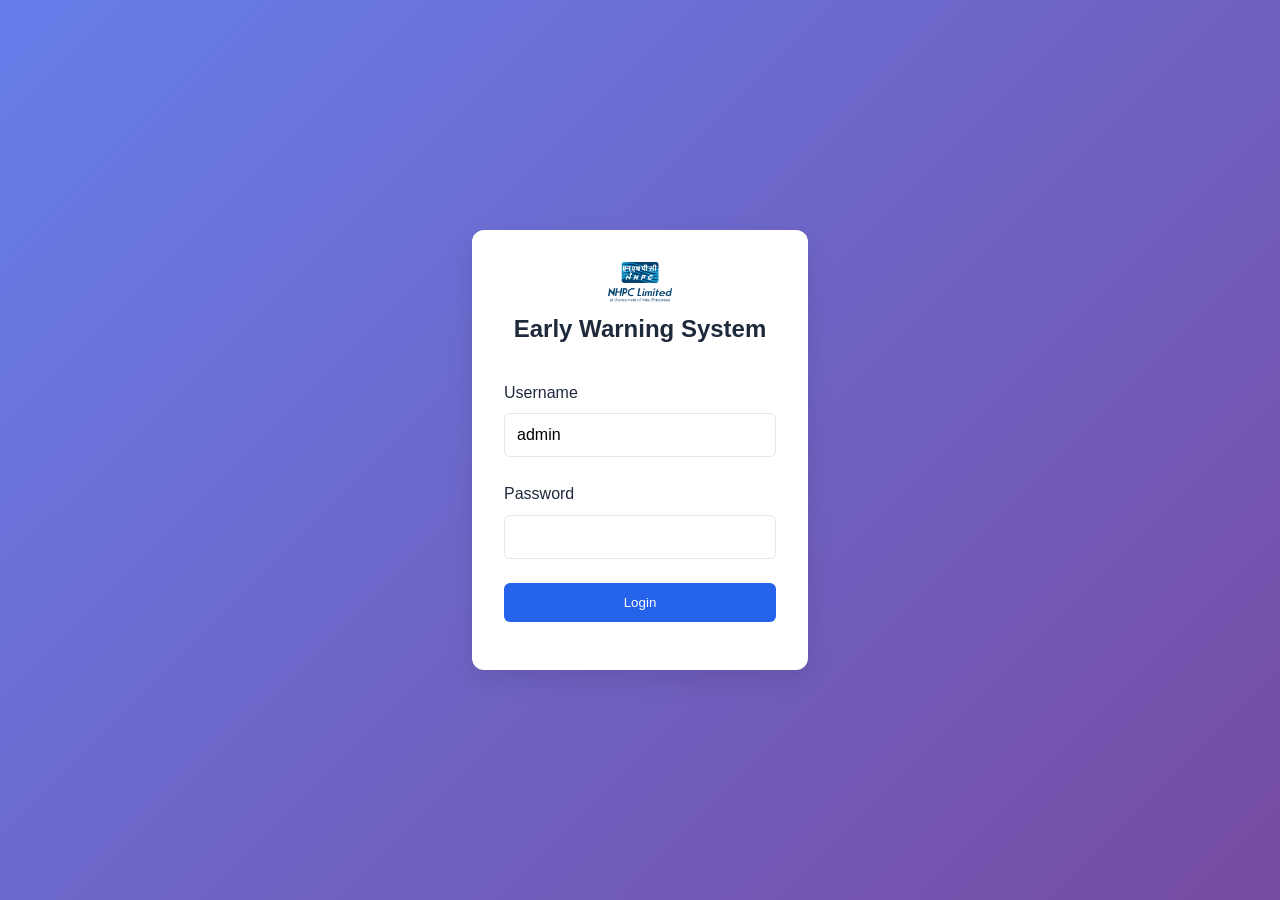
<file: frontend/index.html>
<!DOCTYPE html>
<html lang="en">
<head>
    <meta charset="UTF-8">
    <meta name="viewport" content="width=device-width, initial-scale=1.0">
    <title>Early Warning System</title>
    <link rel="stylesheet" href="css/main.css">
    <script src="https://cdn.plot.ly/plotly-latest.min.js"></script>
</head>
<body>
<nav class="navbar">
    <div class="nav-container">
        <div class="nav-brand">
            <img src="assets/nhpc_logo.png" alt="NHPC Logo" class="logo">
            <h1>Early Warning System</h1>
        </div>
        <div class="nav-menu" id="navMenu">
            <a href="index.html" class="nav-link active">Home</a>
            <a href="clean-data.html" class="nav-link">Clean Data</a>
            <a href="add-project.html" class="nav-link">Add Project</a>
            <a href="view-projects.html" class="nav-link">View Projects</a>
            <a href="#" class="nav-link" id="logoutBtn">Logout</a>
        </div>
    </div>
</nav>

<main class="container">
    <div class="hero-section">
        <h2>Welcome to Early Warning System</h2>
        <p>Advanced time-series anomaly detection and forecasting platform</p>
    </div>

    <div class="features-grid">
        <div class="feature-card">
            <div class="feature-icon">📊</div>
            <h3>Data Cleaning</h3>
            <p>Clean and preprocess your time-series data</p>
            <a href="clean-data.html" class="btn btn-primary">Clean Data</a>
        </div>

        <div class="feature-card">
            <div class="feature-icon">➕</div>
            <h3>Add Project</h3>
            <p>Create new monitoring projects with ML models</p>
            <a href="add-project.html" class="btn btn-primary">Add Project</a>
        </div>

        <div class="feature-card">
            <div class="feature-icon">📈</div>
            <h3>View Projects</h3>
            <p>Monitor and analyze your active projects</p>
            <a href="view-projects.html" class="btn btn-primary">View Projects</a>
        </div>
    </div>

    <div class="stats-section">
        <h3>System Statistics</h3>
        <div class="stats-grid" id="statsGrid">
            <!-- Stats will be loaded dynamically -->
        </div>
    </div>
</main>

<script src="js/main.js"></script>
<script src="js/auth.js"></script>
</body>
</html>
</file>
<file: frontend/css/main.css>
:root {
    --primary-color: #2563eb;
    --secondary-color: #64748b;
    --success-color: #22c55e;
    --danger-color: #ef4444;
    --warning-color: #f59e0b;
    --background-color: #f8fafc;
    --card-background: #ffffff;
    --text-primary: #1e293b;
    --text-secondary: #64748b;
    --border-color: #e2e8f0;
    --shadow: 0 1px 3px 0 rgba(0, 0, 0, 0.1);
}


* {
    margin: 0;
    padding: 0;
    box-sizing: border-box;
}

body {
    font-family: -apple-system, BlinkMacSystemFont, 'Segoe UI', Roboto, sans-serif;
    background-color: var(--background-color);
    color: var(--text-primary);
    line-height: 1.6;
}

/* Navbar */
.navbar {
    background-color: var(--card-background);
    box-shadow: var(--shadow);
    position: sticky;
    top: 0;
    z-index: 100;
}

.nav-container {
    max-width: 1200px;
    margin: 0 auto;
    padding: 1rem 2rem;
    display: flex;
    justify-content: space-between;
    align-items: center;
}

.nav-brand {
    display: flex;
    align-items: center;
    gap: 1rem;
}

.logo {
    height: 40px;
    width: auto;
}

.nav-brand h1 {
    font-size: 1.5rem;
    font-weight: 600;
}

.nav-menu {
    display: flex;
    gap: 2rem;
}

.nav-link {
    text-decoration: none;
    color: var(--text-secondary);
    font-weight: 500;
    transition: color 0.3s;
}

.nav-link:hover,
.nav-link.active {
    color: var(--primary-color);
}

/* Container */
.container {
    max-width: 1200px;
    margin: 0 auto;
    padding: 2rem;
}

/* Hero Section */
.hero-section {
    text-align: center;
    padding: 3rem 0;
}

.hero-section h2 {
    font-size: 2.5rem;
    margin-bottom: 1rem;
}

/* Features Grid */
.features-grid {
    display: grid;
    grid-template-columns: repeat(auto-fit, minmax(300px, 1fr));
    gap: 2rem;
    margin: 3rem 0;
}

.feature-card {
    background: var(--card-background);
    padding: 2rem;
    border-radius: 8px;
    box-shadow: var(--shadow);
    text-align: center;
    transition: transform 0.3s;
}

.feature-card:hover {
    transform: translateY(-4px);
    box-shadow: 0 4px 6px -1px rgba(0, 0, 0, 0.1);
}

.feature-icon {
    font-size: 3rem;
    margin-bottom: 1rem;
}

/* Buttons */
.btn {
    display: inline-block;
    padding: 0.75rem 1.5rem;
    border: none;
    border-radius: 6px;
    font-weight: 500;
    text-decoration: none;
    cursor: pointer;
    transition: all 0.3s;
}

.btn-primary {
    background-color: var(--primary-color);
    color: white;
}

.btn-primary:hover {
    background-color: #1d4ed8;
}

.btn-secondary {
    background-color: var(--secondary-color);
    color: white;
}

.btn-success {
    background-color: var(--success-color);
    color: white;
}

.btn-danger {
    background-color: var(--danger-color);
    color: white;
}

.btn-block {
    display: block;
    width: 100%;
}

/* Forms */
.form-section {
    background: var(--card-background);
    padding: 2rem;
    border-radius: 8px;
    margin-bottom: 2rem;
    box-shadow: var(--shadow);
}

.form-group {
    margin-bottom: 1.5rem;
}

.form-group label {
    display: block;
    margin-bottom: 0.5rem;
    font-weight: 500;
}

.form-group input,
.form-group select,
.form-group textarea {
    width: 100%;
    padding: 0.75rem;
    border: 1px solid var(--border-color);
    border-radius: 6px;
    font-size: 1rem;
}

.form-group input:focus,
.form-group select:focus {
    outline: none;
    border-color: var(--primary-color);
}

.form-row {
    display: grid;
    grid-template-columns: 1fr 1fr;
    gap: 1rem;
}

.form-actions {
    display: flex;
    gap: 1rem;
    justify-content: flex-end;
}

/* Login Page */
.login-page {
    display: flex;
    align-items: center;
    justify-content: center;
    min-height: 100vh;
    background: linear-gradient(135deg, #667eea 0%, #764ba2 100%);
}

.login-container {
    width: 100%;
    max-width: 400px;
    padding: 2rem;
}

.login-card {
    background: var(--card-background);
    padding: 2rem;
    border-radius: 12px;
    box-shadow: 0 10px 25px rgba(0, 0, 0, 0.1);
}

.login-header {
    text-align: center;
    margin-bottom: 2rem;
}

.error-message {
    color: var(--danger-color);
    text-align: center;
    margin-top: 1rem;
}

/* Projects Grid */
.projects-grid {
    display: grid;
    grid-template-columns: repeat(auto-fill, minmax(350px, 1fr));
    gap: 2rem;
}

.project-card {
    background: var(--card-background);
    border-radius: 8px;
    padding: 1.5rem;
    box-shadow: var(--shadow);
    transition: transform 0.3s;
}

.project-card:hover {
    transform: translateY(-2px);
    box-shadow: 0 4px 6px -1px rgba(0, 0, 0, 0.1);
}

.project-header {
    display: flex;
    justify-content: space-between;
    align-items: center;
    margin-bottom: 1rem;
}

.project-status {
    display: inline-block;
    padding: 0.25rem 0.75rem;
    border-radius: 9999px;
    font-size: 0.875rem;
    font-weight: 500;
}

.status-active {
    background-color: #dcfce7;
    color: #166534;
}

.status-inactive {
    background-color: #fee2e2;
    color: #991b1b;
}

/* Dashboard */
.dashboard-header {
    display: flex;
    justify-content: space-between;
    align-items: center;
    margin-bottom: 2rem;
}

.dashboard-controls {
    display: flex;
    gap: 1rem;
    align-items: center;
}

.dashboard-stats {
    display: grid;
    grid-template-columns: repeat(auto-fit, minmax(200px, 1fr));
    gap: 1rem;
    margin-bottom: 2rem;
}

.stat-card {
    background: var(--card-background);
    padding: 1.5rem;
    border-radius: 8px;
    box-shadow: var(--shadow);
}

.stat-card h4 {
    color: var(--text-secondary);
    font-size: 0.875rem;
    margin-bottom: 0.5rem;
}

.stat-card p {
    font-size: 2rem;
    font-weight: 600;
}

/* Plot Container */
.plot-container {
    background: var(--card-background);
    padding: 1rem;
    border-radius: 8px;
    box-shadow: var(--shadow);
    margin-bottom: 2rem;
}

/* Table */
.table-container {
    overflow-x: auto;
}

table {
    width: 100%;
    border-collapse: collapse;
}

th, td {
    text-align: left;
    padding: 0.75rem;
    border-bottom: 1px solid var(--border-color);
}

th {
    font-weight: 600;
    background-color: var(--background-color);
}

/* Modal */
.modal {
    display: none;
    position: fixed;
    top: 0;
    left: 0;
    width: 100%;
    height: 100%;
    background-color: rgba(0, 0, 0, 0.5);
    z-index: 1000;
}

.modal-content {
    background: var(--card-background);
    max-width: 500px;
    margin: 10% auto;
    padding: 2rem;
    border-radius: 8px;
}

.modal-actions {
    display: flex;
    gap: 1rem;
    justify-content: flex-end;
    margin-top: 1.5rem;
}

/* Progress Bar */
.progress-bar {
    width: 100%;
    height: 20px;
    background-color: var(--border-color);
    border-radius: 10px;
    overflow: hidden;
    margin: 1rem 0;
}

.progress-fill {
    height: 100%;
    background-color: var(--primary-color);
    transition: width 0.3s ease;
}

/* Responsive */
@media (max-width: 768px) {
    .nav-menu {
        flex-direction: column;
        gap: 1rem;
    }

    .form-row {
        grid-template-columns: 1fr;
    }

    .dashboard-controls {
        flex-direction: column;
        width: 100%;
    }
}


/* Notifications */
.notification {
    position: fixed;
    top: 20px;
    right: 20px;
    padding: 1rem 1.5rem;
    border-radius: 6px;
    color: white;
    font-weight: 500;
    transform: translateX(400px);
    transition: transform 0.3s ease;
    z-index: 1001;
}

.notification.show {
    transform: translateX(0);
}

.notification-info {
    background-color: var(--primary-color);
}

.notification-success {
    background-color: var(--success-color);
}

.notification-error {
    background-color: var(--danger-color);
}

.notification-warning {
    background-color: var(--warning-color);
}

/* Status badges */
.status-badge {
    padding: 0.25rem 0.75rem;
    border-radius: 9999px;
    font-size: 0.75rem;
    font-weight: 500;
    text-transform: uppercase;
}

.status-badge.normal {
    background-color: #dcfce7;
    color: #166534;
}

.status-badge.anomaly {
    background-color: #fee2e2;
    color: #991b1b;
}

/* Table styles */
.anomaly-row {
    background-color: #fef2f2;
}

.anomaly-row:hover {
    background-color: #fee2e2;
}

/* Live indicator */
.live-indicator {
    display: inline-block;
    margin-left: 1rem;
    font-weight: 600;
}

/* Checkbox group */
.checkbox-group {
    display: grid;
    grid-template-columns: repeat(auto-fill, minmax(200px, 1fr));
    gap: 0.5rem;
    max-height: 200px;
    overflow-y: auto;
    padding: 0.5rem;
    border: 1px solid var(--border-color);
    border-radius: 6px;
}

.checkbox-label {
    display: flex;
    align-items: center;
    padding: 0.25rem;
    cursor: pointer;
}

.checkbox-label input {
    margin-right: 0.5rem;
}

/* Empty state */
.empty-state {
    text-align: center;
    padding: 4rem 2rem;
}

.empty-state p {
    font-size: 1.125rem;
    color: var(--text-secondary);
    margin-bottom: 1.5rem;
}

/* Loading spinner */
.spinner {
    display: inline-block;
    width: 20px;
    height: 20px;
    border: 3px solid rgba(255, 255, 255, 0.3);
    border-radius: 50%;
    border-top-color: white;
    animation: spin 1s ease-in-out infinite;
}

@keyframes spin {
    to { transform: rotate(360deg); }
}

/* Inline form */
.inline-form {
    display: flex;
    gap: 0.5rem;
    align-items: center;
}

.inline-form input {
    flex: 1;
    max-width: 200px;
}

/* Text utilities */
.text-success {
    color: var(--success-color);
}

.text-danger {
    color: var(--danger-color);
}

.text-warning {
    color: var(--warning-color);
}

/* Mobile menu toggle */
.menu-toggle {
    display: none;
    background: none;
    border: none;
    font-size: 1.5rem;
    cursor: pointer;
}

@media (max-width: 768px) {
    .menu-toggle {
        display: block;
    }

    .nav-menu {
        position: absolute;
        top: 100%;
        left: 0;
        right: 0;
        background: var(--card-background);
        flex-direction: column;
        padding: 1rem;
        box-shadow: var(--shadow);
        display: none;
    }

    .nav-menu.active {
        display: flex;
    }

    .dashboard-header {
        flex-direction: column;
        gap: 1rem;
    }

    .dashboard-controls {
        width: 100%;
    }

    .time-range-select {
        width: 100%;
    }
}

/* Print styles */
@media print {
    .navbar,
    .dashboard-controls,
    .dashboard-actions,
    .btn {
        display: none !important;
    }

    .container {
        max-width: 100%;
    }
}
</file>
